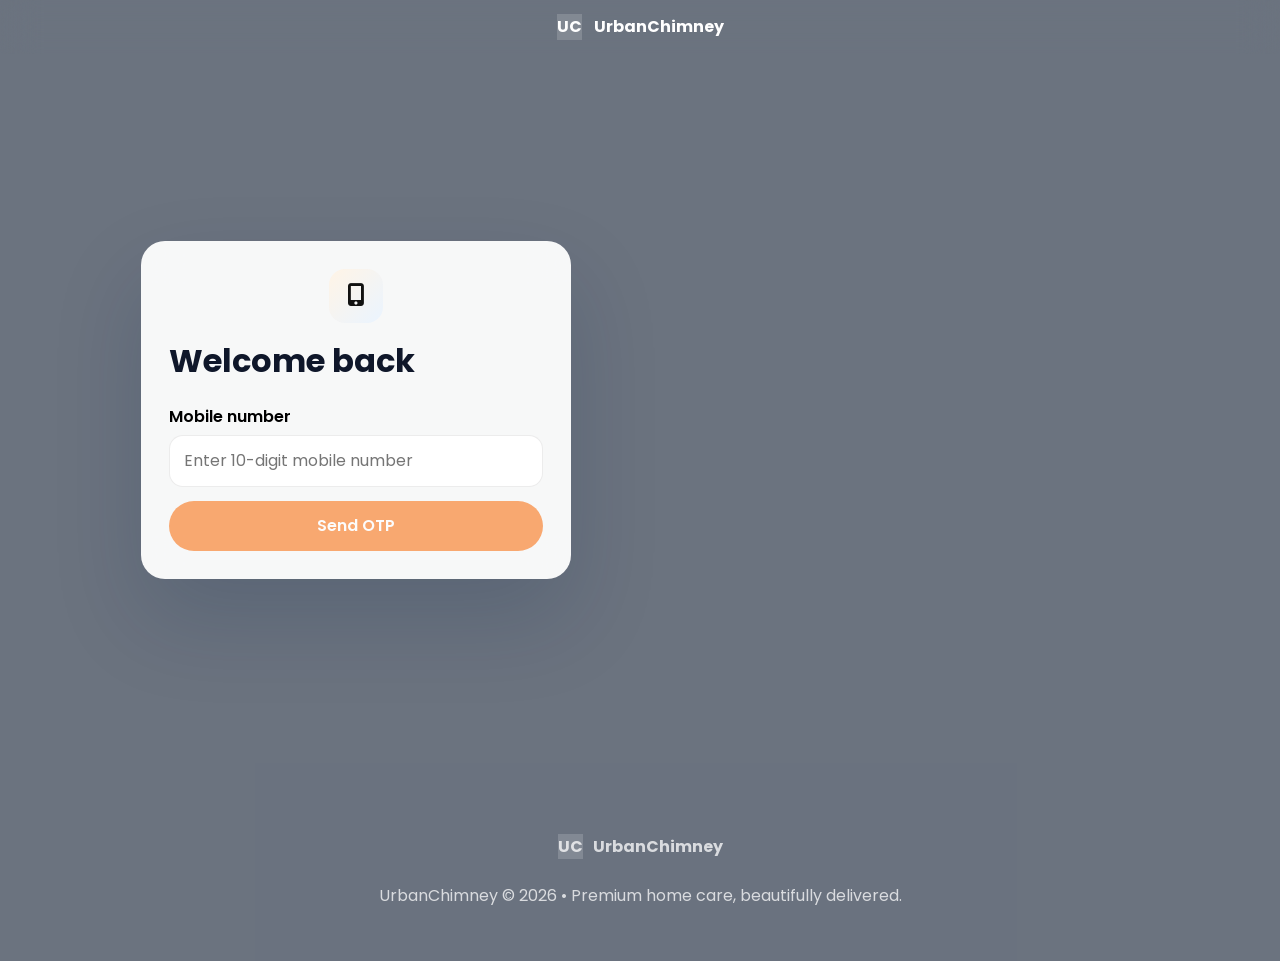
<file: index.html>
<!DOCTYPE html>
<html lang="en">
<head>
  <meta charset="UTF-8">
  <meta name="viewport" content="width=device-width, initial-scale=1.0">
  <title>UrbanChimney | Premium Home Services</title>
  <link rel="stylesheet" href="style.css">
  <link rel="preconnect" href="https://fonts.googleapis.com">
  <link rel="preconnect" href="https://fonts.gstatic.com" crossorigin>
  <link href="https://fonts.googleapis.com/css2?family=Poppins:wght@300;400;500;600;700&display=swap" rel="stylesheet">
  <link rel="stylesheet" href="https://cdnjs.cloudflare.com/ajax/libs/font-awesome/6.5.2/css/all.min.css">
</head>
<body class="auth-page">
  <header class="site-header auth-header">
    <div class="header-inner auth-header-inner">
      <a class="brand" href="index.html">
        <span class="brand-mark">UC</span>
        <span>UrbanChimney</span>
      </a>
    </div>
  </header>

  <main class="page-shell auth-shell auth-only-shell">
    <section class="form-card login-card">
      <div class="login-icon"><i class="fa-solid fa-mobile-screen-button"></i></div>
      <h2>Welcome back</h2>
      <form id="loginForm">
        <div class="form-grid">
          <div class="full-width">
            <label for="mobile">Mobile number</label>
            <input type="tel" id="mobile" maxlength="10" placeholder="Enter 10-digit mobile number" required autocomplete="tel">
          </div>
          <div class="full-width">
            <button class="btn btn-primary" type="button" id="sendOtpButton" disabled>Send OTP</button>
          </div>
          <div class="full-width otp-step" id="otpStep" hidden>
            <label for="otp">OTP</label>
            <input type="text" id="otp" maxlength="6" placeholder="Enter 6-digit OTP" autocomplete="one-time-code">
          </div>
          <div class="full-width otp-step" id="verifyStep" hidden>
            <button class="btn btn-success" type="submit" id="verifyOtpButton" disabled>Verify OTP</button>
          </div>
        </div>
        <div id="formMessage" class="form-message" aria-live="polite"></div>
      </form>
    </section>
  </main>

  <footer class="footer">
    <div class="footer-brand">
      <span class="brand-mark">UC</span>
      <span>UrbanChimney</span>
    </div>
    <p>UrbanChimney © 2026 • Premium home care, beautifully delivered.</p>
  </footer>
  <script src="app.js"></script>
</body>
</html>
</file>
<file: style.css>
:root {
  --primary: #111111;
  --primary-dark: #000000;
  --accent: #f97316;
  --accent-soft: #fff4e6;
  --surface: #ffffff;
  --surface-soft: #fff7f0;
  --text: #111111;
  --muted: #5b5566;
  --border: rgba(17, 17, 17, 0.08);
  --success: #16a34a;
  --shadow: 0 24px 60px rgba(0, 0, 0, 0.12);
  --bg: linear-gradient(180deg, #ffffff 0%, #f8f2ec 100%);
}

body[data-theme='dark'] {
  --primary: #4da3ff;
  --primary-dark: #93c5fd;
  --accent: #fbbf24;
  --accent-soft: rgba(251, 191, 36, 0.16);
  --surface: #111b2d;
  --surface-soft: #17263c;
  --text: #f4f8ff;
  --muted: #a8bad2;
  --border: rgba(147, 197, 253, 0.16);
  --shadow: 0 18px 45px rgba(0, 0, 0, 0.28);
  --bg: linear-gradient(135deg, #07111f 0%, #0f2039 48%, #0b1728 100%);
}

* { box-sizing: border-box; }

html { scroll-behavior: smooth; }

body {
  margin: 0;
  font-family: 'Poppins', sans-serif;
  background: var(--bg);
  color: var(--text);
  line-height: 1.6;
  min-height: 100vh;
  transition: background 0.25s ease, color 0.25s ease;
}

a { color: inherit; text-decoration: none; }

img { display: block; max-width: 100%; height: auto; object-fit: cover; }

button, input, select, textarea { font: inherit; }

.page-shell { max-width: 1200px; margin: 0 auto; padding: 24px 20px 60px; }

.site-header {
  position: sticky;
  top: 0;
  z-index: 1000;
  background: rgba(255, 255, 255, 0.94);
  backdrop-filter: blur(18px);
  border-bottom: 1px solid var(--border);
}

body[data-theme='dark'] .site-header { background: rgba(7, 17, 31, 0.82); }

.header-inner {
  max-width: 1200px;
  margin: 0 auto;
  padding: 14px 20px;
  display: flex;
  justify-content: space-between;
  align-items: center;
  gap: 12px;
}

.menu-toggle {
  width: 48px;
  height: 48px;
  display: grid;
  place-items: center;
  border: 1px solid var(--border);
  border-radius: 16px;
  background: var(--surface);
  color: var(--primary);
  cursor: pointer;
  transition: transform 0.2s ease, background 0.2s ease, border-color 0.2s ease;
}

.menu-toggle:hover {
  background: var(--surface-soft);
  transform: translateY(-1px);
}

.drawer-overlay {
  position: fixed;
  inset: 0;
  background: rgba(14, 36, 63, 0.48);
  opacity: 0;
  visibility: hidden;
  transition: opacity 0.28s ease, visibility 0.28s ease;
  z-index: 1200;
}

.drawer-overlay.active {
  opacity: 1;
  visibility: visible;
}

.side-drawer {
  position: fixed;
  left: -100%;
  top: 0;
  width: min(320px, 90vw);
  height: 100vh;
  background: var(--surface);
  box-shadow: 18px 0 45px rgba(15, 74, 156, 0.14);
  padding: 24px 18px;
  border-top-right-radius: 26px;
  border-bottom-right-radius: 26px;
  transition: left 0.28s ease;
  z-index: 1250;
  overflow-y: auto;
}

.side-drawer.open {
  left: 0;
}

.drawer-header {
  display: flex;
  align-items: flex-start;
  justify-content: space-between;
  gap: 14px;
  margin-bottom: 22px;
}

.drawer-brand {
  margin: 0;
  font-size: 1rem;
  font-weight: 700;
  color: var(--text);
}

.drawer-subtitle {
  margin: 6px 0 0;
  font-size: 0.95rem;
  color: var(--muted);
}

.drawer-close {
  width: 44px;
  height: 44px;
  display: grid;
  place-items: center;
  border: 1px solid var(--border);
  border-radius: 14px;
  background: var(--surface);
  color: var(--primary-dark);
  cursor: pointer;
}

.drawer-list {
  list-style: none;
  padding: 0;
  margin: 0;
  display: grid;
  gap: 10px;
}

.drawer-item {
  width: 100%;
  display: flex;
  align-items: center;
  gap: 12px;
  padding: 14px 16px;
  border-radius: 18px;
  border: 1px solid transparent;
  background: var(--surface);
  color: var(--text);
  font-weight: 600;
  transition: transform 0.2s ease, background 0.2s ease, border-color 0.2s ease, color 0.2s ease;
}

.drawer-item:hover,
.drawer-item:focus-visible {
  background: rgba(22, 93, 156, 0.08);
  border-color: rgba(22, 93, 156, 0.16);
  transform: translateX(1px);
}

.drawer-item i {
  width: 38px;
  height: 38px;
  display: grid;
  place-items: center;
  border-radius: 14px;
  background: var(--surface-soft);
  color: var(--primary);
  font-size: 1rem;
}

.drawer-item span {
  flex: 1;
  text-align: left;
}

.drawer-item.drawer-logout {
  width: 100%;
  text-align: left;
}

body.drawer-open {
  overflow: hidden;
}


.brand { display: flex; align-items: center; gap: 12px; font-weight: 700; color: var(--primary-dark); }

.brand img {
  width: 46px; height: 46px; object-fit: contain; border-radius: 14px; padding: 4px;
  background: var(--surface); border: 1px solid var(--border); box-shadow: var(--shadow);
}

.nav-links { display: flex; flex-wrap: wrap; gap: 8px; align-items: center; }

.nav-links a, .theme-toggle, .nav-logout {
  padding: 8px 12px; border-radius: 999px; border: 0; transition: all 0.2s ease;
}

.nav-links a { color: var(--muted); }

.nav-links a:hover, .nav-links a.active { background: var(--primary); color: #fff; }

.theme-toggle, .nav-logout { background: var(--surface-soft); color: var(--primary-dark); cursor: pointer; }

.theme-toggle:hover, .nav-logout:hover { transform: translateY(-1px); }

.nav-logout { background: var(--primary); color: #fff; }

.btn {
  display: inline-flex; align-items: center; justify-content: center; gap: 8px;
  border: 0; border-radius: 999px; padding: 12px 18px; font-weight: 600; cursor: pointer;
  transition: transform 0.2s ease, box-shadow 0.2s ease, background 0.2s ease;
}

.btn:hover { transform: translateY(-2px); box-shadow: 0 10px 18px rgba(22, 93, 156, 0.16); }
.btn:disabled { opacity: 0.6; cursor: not-allowed; transform: none; box-shadow: none; }
.btn-primary { background: var(--accent); color: #fff; }
.btn-secondary { background: var(--surface); color: var(--accent); border: 1px solid rgba(249, 115, 22, 0.22); }
.btn-success { background: #111111; color: #fff; }
.btn-primary:hover, .btn-success:hover { box-shadow: 0 16px 28px rgba(249, 115, 22, 0.24); }
.btn-secondary:hover { border-color: rgba(249, 115, 22, 0.4); }

..hero, .auth-shell, .dashboard-grid { display: grid; gap: 24px; align-items: start; }
.hero { grid-template-columns: 1.1fr 0.9fr; padding: 30px 0 24px; }
.auth-page {
  background-image: url('https://images.unsplash.com/photo-1519710164239-da123dc03ef4?auto=format&fit=crop&w=1600&q=80');
  background-size: cover;
  background-position: center;
  background-repeat: no-repeat;
  min-height: 100vh;
  position: relative;
}

.auth-page::before {
  content: '';
  position: absolute;
  inset: 0;
  background: rgba(8, 21, 42, 0.6);
  pointer-events: none;
}

.auth-shell { grid-template-columns: 1.02fr 0.98fr; min-height: calc(100vh - 120px); padding-top: 20px; position: relative; z-index: 1; }
.auth-only-shell { min-height: calc(100vh - 140px); display: grid; place-items: center; padding-top: 12px; }
.auth-header-inner { justify-content: center; }
.dashboard-grid { grid-template-columns: 1.15fr 0.85fr; padding-top: 8px; }

.glass-card, .card, .form-card, .panel, .stat-card {
  background: var(--surface); border: 1px solid var(--border); border-radius: 24px; box-shadow: var(--shadow);
}

.auth-header { background: transparent; border-bottom: none; }

.login-card { position: relative; width: min(100%, 520px); background: rgba(255, 255, 255, 0.95); border: 1px solid rgba(255,255,255,0.75); box-shadow: 0 40px 90px rgba(9, 30, 66, 0.16); backdrop-filter: blur(18px); }
.auth-only-shell .login-card { padding: 34px 32px; }
.auth-only-shell .form-grid { grid-template-columns: 1fr; }
.auth-only-shell .btn { width: 100%; }
.auth-only-shell .login-icon { margin-inline: auto; }

.login-card h2 { margin: 0 0 18px; font-size: clamp(2rem, 2.4vw, 2.4rem); color: #0f172a; }

.login-mode-toggle { display: flex; gap: 10px; margin-bottom: 18px; }

.form-message.info { display: block; background: rgba(59, 130, 246, 0.12); color: #1d4ed8; }

.auth-page .footer { position: relative; z-index: 1; background: transparent; color: rgba(255,255,255,0.8); }

.auth-page .footer-brand span, .auth-page .footer p { color: rgba(255,255,255,0.75); }

.auth-page .brand, .auth-page .brand-mark { color: #ffffff; }

.auth-page .brand-mark { background: rgba(255,255,255,0.16); color: #ffffff; }

.auth-shell .form-card { border: none; }

.hero-card { padding: 34px; color: #fff; background: linear-gradient(135deg, #111111 0%, #2d2d2d 100%); overflow: hidden; position: relative; }
.hero-card::after { content: ''; position: absolute; right: -40px; bottom: -40px; width: 200px; height: 200px; border-radius: 50%; background: rgba(249, 115, 22, 0.16); }
.hero-card h1 { font-size: clamp(2.1rem, 3vw, 3.2rem); line-height: 1.1; margin: 12px 0 14px; }
.hero-card p { color: rgba(255,255,255,0.88); margin: 0 0 20px; }
.hero-badge { display: inline-flex; align-items: center; gap: 8px; padding: 10px 14px; border-radius: 999px; background: rgba(249, 115, 22, 0.18); font-size: 0.95rem; font-weight: 700; letter-spacing: 0.02em; }
.hero-visual { padding: 24px; border-radius: 24px; background: linear-gradient(145deg, var(--surface), var(--surface-soft)); border: 1px solid var(--border); }
.hero-visual .panel { padding: 16px; margin-bottom: 14px; background: var(--surface); }
.hero-visual .panel:last-child { margin-bottom: 0; }

.section-title { display: flex; justify-content: space-between; align-items: end; gap: 12px; margin: 24px 0 16px; }
.section-title h2 { margin: 0; font-size: 1.35rem; }
.section-title p { margin: 4px 0 0; color: var(--muted); }
.service-grid { display: grid; grid-template-columns: repeat(3, minmax(0, 1fr)); gap: 18px; }
.home-grid { grid-template-columns: repeat(2, minmax(0, 1fr)); }
.gallery-grid { display: grid; grid-template-columns: repeat(3, minmax(0, 1fr)); gap: 18px; margin-top: 16px; }
.services-gallery-grid { grid-template-columns: repeat(3, minmax(0, 1fr)); }
.gallery-card { position: relative; overflow: hidden; border-radius: 24px; background: var(--surface); border: 1px solid var(--border); box-shadow: var(--shadow); transition: transform 0.25s ease, box-shadow 0.25s ease; }
.gallery-card:hover { transform: translateY(-4px); box-shadow: 0 26px 60px rgba(15, 74, 122, 0.14); }
.gallery-card img { display: block; width: 100%; height: 280px; object-fit: cover; }
.gallery-card-body { padding: 18px; }
.gallery-card-body strong { display: block; font-size: 1rem; margin-bottom: 8px; }
.gallery-card-body p { margin: 0; color: var(--muted); font-size: 0.95rem; }
.photo-panel { padding-top: 8px; }
.hero-image img { border-radius: 24px; }
.premium-card img { border-radius: 0; height: 260px; width: 100%; }
.service-card img { border-top-left-radius: 24px; border-top-right-radius: 24px; height: 260px; object-fit: cover; }
.card-body { padding: 20px; }
.card-footer { margin-top: 18px; }
.card-footer .btn { width: auto; }
.card { overflow: hidden; padding: 0; transition: transform 0.2s ease, box-shadow 0.2s ease; }
.card:hover { transform: translateY(-6px); box-shadow: 0 24px 50px rgba(15, 74, 122, 0.16); }
.service-card .card-body li { margin-bottom: 6px; }
.service-card .card-footer { margin-top: 10px; }
.service-meta { display: flex; justify-content: space-between; align-items: center; gap: 10px; margin-bottom: 10px; }
.price-pill { display: inline-flex; align-items: center; justify-content: center; padding: 7px 10px; border-radius: 999px; background: var(--accent-soft); color: var(--primary-dark); font-weight: 700; font-size: 0.9rem; }
.card .icon { width: 48px; height: 48px; border-radius: 14px; display: grid; place-items: center; margin-bottom: 12px; background: linear-gradient(135deg, var(--accent-soft), #eaf4ff); color: var(--primary); font-size: 1.2rem; }

.summary-grid, .stats-grid { display: grid; gap: 16px; }
.stats-grid { grid-template-columns: repeat(2, minmax(0, 1fr)); }
.stat-card { padding: 18px; }
.stat-card strong { display: block; font-size: 1.1rem; color: var(--primary-dark); }

.form-card { padding: 24px; }
.form-card h2, .panel h2 { margin-top: 0; }
.form-grid { display: grid; grid-template-columns: repeat(2, minmax(0, 1fr)); gap: 14px; }
label { display: block; margin-bottom: 6px; font-weight: 600; color: var(--primary-dark); }
input, select, textarea { width: 100%; padding: 12px 14px; border: 1px solid var(--border); border-radius: 14px; background: var(--surface); color: var(--text); transition: border-color 0.2s ease, box-shadow 0.2s ease; }
input:focus, select:focus, textarea:focus { outline: none; border-color: var(--accent); box-shadow: 0 0 0 3px rgba(245, 158, 11, 0.16); }
.full-width { grid-column: 1 / -1; }
.inline-actions { display: flex; flex-wrap: wrap; gap: 12px; margin-top: 16px; }
.muted { color: var(--muted); }
.notice { margin-top: 16px; padding: 12px 14px; border-radius: 14px; background: var(--surface-soft); color: var(--primary-dark); }

.payment-options { display: grid; gap: 12px; margin-top: 12px; }
.payment-option { display: flex; justify-content: space-between; align-items: center; gap: 12px; padding: 14px 16px; border: 1px solid var(--border); border-radius: 18px; background: var(--surface-soft); cursor: pointer; transition: transform 0.2s ease, box-shadow 0.2s ease; }
.payment-option strong { font-size: 1rem; }
.payment-option .muted { margin: 2px 0 0; }
.payment-option:hover { transform: translateY(-2px); box-shadow: 0 12px 24px rgba(15, 74, 122, 0.1); }
.payment-option-main { display: flex; align-items: center; gap: 12px; flex: 1; }
.payment-option-actions { display: flex; align-items: center; gap: 10px; }
.payment-icon { width: 44px; height: 44px; border-radius: 14px; display: grid; place-items: center; background: linear-gradient(135deg, var(--accent-soft), #eaf4ff); color: var(--primary); font-size: 1rem; }
.payment-note { color: var(--muted); font-size: 0.92rem; }
.btn-small { padding: 8px 12px; font-size: 0.9rem; }
.payment-option input { margin: 0; }
.payment-option.selected { border-color: var(--primary); background: linear-gradient(135deg, rgba(22,93,156,0.08), rgba(245,158,11,0.12)); }

.login-card { position: relative; width: min(100%, 430px); }
.auth-only-shell .login-card { padding: 28px; }
.auth-only-shell .form-grid { grid-template-columns: 1fr; }
.auth-only-shell .btn { width: 100%; }
.auth-only-shell .login-icon { margin-inline: auto; }
.otp-step[hidden] { display: none; }
.login-icon { width: 54px; height: 54px; border-radius: 16px; display: grid; place-items: center; margin-bottom: 12px; background: linear-gradient(135deg, var(--accent-soft), #eaf4ff); color: var(--primary); font-size: 1.4rem; }
.otp-row { display: flex; gap: 10px; align-items: center; }
.otp-row input { flex: 1; }
.otp-btn { white-space: nowrap; }
.form-message { margin-top: 12px; padding: 10px 12px; border-radius: 12px; font-size: 0.95rem; display: none; }
.form-message.success { display: block; background: #ecfdf3; color: #166534; }
.form-message.error { display: block; background: #fef2f2; color: #b91c1c; }

.dashboard-highlight { padding: 20px; border-radius: 20px; background: linear-gradient(135deg, var(--surface-soft), var(--surface)); border: 1px solid var(--border); display: flex; justify-content: space-between; align-items: center; gap: 16px; }
.dashboard-highlight strong { font-size: 1.1rem; }
.dashboard-list { display: grid; gap: 12px; margin-top: 16px; }
.dashboard-list .list-item { display: flex; justify-content: space-between; align-items: center; padding: 12px 14px; border-radius: 14px; border: 1px solid var(--border); background: var(--surface); }

.history-item, .invoice-row { display: flex; justify-content: space-between; align-items: center; gap: 12px; padding: 12px 14px; border: 1px solid var(--border); border-radius: 14px; background: var(--surface); margin-top: 10px; }
.history-item p, .timeline-item p, .empty-state { margin: 4px 0 0; color: var(--muted); }
.timeline-item { display: flex; gap: 12px; padding: 12px 0; border-left: 2px solid var(--border); padding-left: 18px; position: relative; }
.timeline-item.active { border-color: var(--primary); }
.timeline-dot { width: 12px; height: 12px; border-radius: 50%; background: var(--border); position: absolute; left: -7px; top: 18px; }
.timeline-item.active .timeline-dot { background: var(--primary); }

.invoice-row.total { font-weight: 700; color: var(--primary-dark); }

.loading-overlay { position: fixed; inset: 0; background: rgba(5, 12, 24, 0.55); display: none; align-items: center; justify-content: center; z-index: 9999; }
.loading-overlay.active { display: flex; }
.loading-card { background: var(--surface); color: var(--text); padding: 22px 24px; border-radius: 18px; display: flex; align-items: center; gap: 12px; box-shadow: var(--shadow); }
.spinner { width: 22px; height: 22px; border-radius: 50%; border: 3px solid rgba(22,93,156,0.2); border-top-color: var(--primary); animation: spin 0.8s linear infinite; }
@keyframes spin { to { transform: rotate(360deg); } }

.toast-stack { position: fixed; top: 20px; right: 20px; display: grid; gap: 10px; z-index: 10000; }
.toast { min-width: 240px; max-width: 320px; padding: 12px 14px; border-radius: 14px; color: #fff; background: var(--primary); opacity: 0; transform: translateY(-8px); transition: all 0.2s ease; }
.toast.show { opacity: 1; transform: translateY(0); }
.toast.success { background: linear-gradient(135deg, #14b8a6, #0f766e); }
.toast.error { background: linear-gradient(135deg, #ef4444, #b91c1c); }
.toast.info { background: linear-gradient(135deg, var(--primary), var(--accent)); }

.success-page { min-height: 100vh; display: flex; flex-direction: column; background: linear-gradient(180deg, #f7fdf8 0%, #ffffff 100%); }
.success-page .page-shell { flex: 1; display: flex; align-items: center; justify-content: center; padding: 16px 12px 28px; width: 100%; }
.success-card { width: min(100%, 860px); max-width: 940px; text-align: left; background: rgba(255,255,255,0.97); border: 1px solid rgba(34,197,94,0.14); box-shadow: 0 24px 70px rgba(15, 42, 70, 0.08); border-radius: 24px; padding: 20px; position: relative; overflow: hidden; }
.success-card::before {
  content: '';
  position: absolute; inset: 0;
  background: radial-gradient(circle at top right, rgba(34,197,94,0.08), transparent 38%);
  pointer-events: none;
}
.success-hero { display: grid; gap: 16px; grid-template-columns: auto 1fr; align-items: center; margin-bottom: 18px; }
.success-badge { width: 72px; height: 72px; border-radius: 50%; display: grid; place-items: center; background: linear-gradient(135deg, #d1fae5 0%, #22c55e 100%); color: #ffffff; font-size: 1.6rem; box-shadow: 0 16px 28px rgba(34,197,94,0.24); transform: scale(0.8); opacity: 0; }
.success-badge.success-badge-animate { animation: success-pop 0.7s cubic-bezier(0.22, 1, 0.36, 1) forwards; }
@keyframes success-pop { 0% { transform: scale(0.6); opacity: 0; } 60% { transform: scale(1.08); opacity: 1; } 100% { transform: scale(1); opacity: 1; } }
.success-chip { display: inline-flex; align-items: center; gap: 8px; padding: 8px 12px; border-radius: 999px; background: rgba(22, 163, 74, 0.12); color: #166534; font-weight: 700; letter-spacing: 0.01em; margin: 0; font-size: 0.9rem; }
.success-hero h1 { margin: 0; font-size: clamp(1.35rem, 3vw, 1.8rem); line-height: 1.15; color: #111827; }
.success-copy { margin: 8px 0 0; color: #4b5563; max-width: 620px; font-size: 0.95rem; }
.success-summary { display: grid; grid-template-columns: repeat(2, minmax(0, 1fr)); gap: 12px; margin-bottom: 18px; }
.success-summary-card { background: #f8fffb; border: 1px solid rgba(34,197,94,0.15); border-radius: 16px; padding: 12px 14px; box-shadow: inset 0 0 0 1px rgba(255,255,255,0.4); min-width: 0; }
.summary-label { display: block; color: #64748b; margin-bottom: 6px; font-size: 0.74rem; text-transform: uppercase; letter-spacing: 0.08em; }
.success-summary-card strong { display: block; color: #111827; font-size: 0.95rem; line-height: 1.35; word-break: break-word; }
.success-actions { display: flex; flex-wrap: wrap; gap: 10px; justify-content: center; margin-top: 8px; }
.success-actions .btn { min-width: 0; width: 100%; }
.success-actions a.btn { text-decoration: none; }
.success-message { animation: fade-in-up 0.6s ease both; }
.success-card, .success-summary-card, .success-actions .btn { animation: fade-in-up 0.5s ease both; }
@keyframes fade-in-up { from { opacity: 0; transform: translateY(18px); } to { opacity: 1; transform: translateY(0); } }
.success-confetti { position: fixed; inset: 0; pointer-events: none; overflow: hidden; z-index: 9999; }
.confetti-dot { position: absolute; width: 10px; height: 10px; border-radius: 50%; opacity: 0.95; animation: confetti-fall linear forwards; }
.receipt-shell { width: min(100%, 900px); margin: 0 auto; padding: 24px 0 40px; }
.receipt-card { background: #fff; border-radius: 24px; border: 1px solid rgba(17, 17, 17, 0.08); box-shadow: 0 20px 40px rgba(0,0,0,0.08); padding: 24px; color: #111; }
.receipt-card .receipt-title { font-size: 20px; font-weight: 700; margin: 0 0 4px; }
.receipt-card .receipt-subtitle { font-size: 14px; color: #64748b; margin: 0 0 18px; }
.receipt-card .receipt-section { margin-top: 16px; padding-top: 14px; border-top: 1px solid #e5e7eb; }
.receipt-card .receipt-section h3 { font-size: 16px; margin: 0 0 8px; color: #111; }
.receipt-card .receipt-row { display: flex; justify-content: space-between; gap: 12px; padding: 6px 0; border-bottom: 1px dashed #e5e7eb; font-size: 14px; }
.receipt-card .receipt-label { color: #64748b; }
.receipt-card .receipt-value { font-weight: 600; text-align: right; max-width: 60%; word-break: break-word; }
.receipt-card .receipt-footer { margin-top: 18px; text-align: center; font-size: 12px; color: #64748b; line-height: 1.5; }
.receipt-card .receipt-logo { display: flex; align-items: center; gap: 10px; margin-bottom: 6px; font-weight: 700; font-size: 20px; }
.receipt-card .receipt-logo-mark { display: inline-grid; place-items: center; width: 40px; height: 40px; border-radius: 12px; background: #111; color: #fff; font-size: 16px; }
@media (max-width: 700px) {
  .success-page .page-shell { padding: 10px 8px 20px; }
  .success-card { padding: 16px; border-radius: 18px; }
  .success-hero { grid-template-columns: 1fr; }
  .success-badge { width: 60px; height: 60px; font-size: 1.35rem; }
  .success-summary { grid-template-columns: 1fr; gap: 10px; }
  .success-summary-card strong { font-size: 0.92rem; }
  .success-actions { flex-direction: column; }
  .success-actions .btn { width: 100%; min-width: 0; }
  .receipt-card { padding: 16px; border-radius: 16px; }
  .receipt-card .receipt-row { flex-direction: column; gap: 2px; align-items: flex-start; }
  .receipt-card .receipt-value { max-width: 100%; text-align: left; }
}
@media (max-width: 420px) {
  body { overflow-x: hidden; }
  .page-shell { padding-left: 10px; padding-right: 10px; }
  .success-card { padding: 14px; }
  .success-copy { font-size: 0.9rem; }
  .success-chip { font-size: 0.84rem; }
  .receipt-shell { padding: 10px 0 24px; }
}
@keyframes confetti-fall { 0% { transform: translateY(-10px) rotate(0deg); opacity: 1; } 100% { transform: translateY(110vh) rotate(720deg); opacity: 0; } }
.footer { text-align: center; padding: 0 20px 36px; color: var(--muted); margin-top: 20px; }
.footer-brand { display: inline-flex; align-items: center; justify-content: center; gap: 10px; margin-bottom: 8px; font-weight: 700; color: var(--primary-dark); }
.footer-brand img { width: 40px; height: 40px; border-radius: 12px; padding: 3px; background: var(--surface); border: 1px solid var(--border); box-shadow: var(--shadow); object-fit: contain; }

.contact-panel { margin: 32px 0 0; }
.contact-panel .section-title { margin-bottom: 18px; }
.contact-grid { display: grid; gap: 20px; }
.contact-card { padding: 24px; border-radius: 28px; background: #111111; color: #fff; box-shadow: 0 24px 60px rgba(0,0,0,0.18); border: 1px solid rgba(255,255,255,0.08); }
.contact-header .eyebrow { margin: 0 0 4px; font-size: 0.78rem; letter-spacing: 0.18em; text-transform: uppercase; color: #fb923c; }
.contact-header h3 { margin: 0; font-size: clamp(1.45rem, 2vw, 2rem); }
.contact-header p { margin: 6px 0 0; color: #e5e7eb; }
.contact-list { display: grid; gap: 12px; margin-top: 18px; }
.contact-link { display: flex; align-items: center; gap: 12px; padding: 16px 18px; border-radius: 18px; background: rgba(255,255,255,0.05); border: 1px solid rgba(255,255,255,0.1); color: #fff; transition: background 0.2s ease, transform 0.2s ease; }
.contact-link:hover { background: rgba(255,255,255,0.12); transform: translateY(-1px); }
.contact-link i { width: 42px; height: 42px; display: grid; place-items: center; border-radius: 14px; background: rgba(249, 115, 22, 0.14); color: #f97316; }
.contact-link span { font-weight: 700; }
@media (min-width: 900px) {
  .contact-grid { grid-template-columns: 1fr; }
}

.contact-panel { margin-top: 24px; }
.contact-card { display: grid; gap: 16px; padding: 22px; border-radius: 24px; background: var(--surface); border: 1px solid var(--border); box-shadow: var(--shadow); }
.contact-info { display: flex; align-items: center; gap: 14px; padding: 14px 12px; border-radius: 18px; background: var(--surface-soft); }
.contact-icon { width: 52px; height: 52px; display: grid; place-items: center; border-radius: 18px; background: linear-gradient(135deg, rgba(22, 93, 156, 0.08), rgba(22, 93, 156, 0.18)); color: var(--primary); font-size: 1.2rem; }
.contact-info strong { display: block; margin-bottom: 4px; color: var(--primary-dark); }
.contact-info p { margin: 0; color: var(--text); }

@media (max-width: 900px) {
  .hero, .auth-shell, .dashboard-grid { grid-template-columns: 1fr; }
  .service-grid { grid-template-columns: 1fr 1fr; }
  .home-grid { grid-template-columns: 1fr; }
  .stats-grid { grid-template-columns: 1fr; }
}

@media (max-width: 640px) {
  .header-inner { flex-direction: column; align-items: flex-start; }
  .nav-links { width: 100%; justify-content: space-between; }
  .hero-card, .form-card, .panel, .card { border-radius: 18px; }
  .service-grid, .form-grid { grid-template-columns: 1fr; }
  .otp-row { flex-direction: column; align-items: stretch; }
  .page-shell { padding: 20px 16px 60px; }
  .dashboard-highlight { flex-direction: column; align-items: flex-start; }
  .premium-card img { height: 180px; }
}

.admin-page {
  background: #f6fbff;
}

.admin-header {
  background: #ffffff;
  border-bottom: 1px solid rgba(15, 74, 156, 0.08);
}

.admin-header .brand {
  gap: 10px;
}

.admin-header-actions {
  display: flex;
  gap: 12px;
  align-items: center;
}

.admin-shell {
  display: grid;
  grid-template-columns: 1fr;
  gap: 20px;
}

.admin-summary-card {
  display: flex;
  justify-content: space-between;
  gap: 18px;
  padding: 28px 28px 22px;
  border-radius: 26px;
  background: #ffffff;
  border: 1px solid rgba(15, 74, 156, 0.08);
  box-shadow: 0 22px 50px rgba(15, 74, 156, 0.05);
}

.admin-summary-card h1 {
  margin: 6px 0 0;
  font-size: 1.9rem;
}

.admin-cards {
  display: grid;
  grid-template-columns: repeat(3, minmax(0, 1fr));
  gap: 18px;
}

.admin-stat-card {
  padding: 24px 22px;
  border-radius: 24px;
  background: #ffffff;
  border: 1px solid rgba(15, 74, 156, 0.1);
  box-shadow: 0 18px 40px rgba(15, 74, 156, 0.06);
}

.admin-stat-card .stat-label {
  display: block;
  margin-bottom: 12px;
  color: #475569;
  font-size: 0.95rem;
}

.admin-stat-card strong {
  font-size: 2rem;
  color: #0f172a;
}

.admin-bookings-card {
  padding: 28px;
  border-radius: 28px;
  background: #ffffff;
  border: 1px solid rgba(15, 74, 156, 0.08);
  box-shadow: 0 22px 50px rgba(15, 74, 156, 0.05);
}

.admin-toolbar {
  display: flex;
  flex-wrap: wrap;
  gap: 14px;
  align-items: center;
  margin-bottom: 20px;
}

#adminSearchInput {
  flex: 1 1 320px;
  min-width: 220px;
  border: 1px solid rgba(15, 74, 156, 0.12);
  border-radius: 16px;
  padding: 14px 16px;
  background: #f8fbff;
  color: #0f172a;
}

.filter-group {
  display: flex;
  flex-wrap: wrap;
  gap: 10px;
}

.filter-btn {
  border: 1px solid rgba(15, 74, 156, 0.12);
  background: #ffffff;
  color: #0f172a;
  border-radius: 16px;
  padding: 12px 18px;
  font-weight: 600;
  cursor: pointer;
  transition: all 0.2s ease;
}

.filter-btn.active,
.filter-btn:hover {
  background: #eff8ff;
  border-color: rgba(56, 161, 255, 0.24);
}

.admin-table-wrap {
  display: grid;
  gap: 16px;
}

.admin-date-section {
  border-radius: 24px;
  border: 1px solid rgba(15, 74, 156, 0.08);
  background: #ffffff;
  box-shadow: 0 18px 40px rgba(15, 74, 156, 0.05);
  overflow: hidden;
}

.admin-date-section-header {
  display: flex;
  justify-content: space-between;
  align-items: center;
  gap: 12px;
  padding: 16px 18px;
  background: linear-gradient(135deg, rgba(22,93,156,0.08), rgba(245,158,11,0.08));
  border-bottom: 1px solid rgba(15, 74, 156, 0.08);
}

.admin-date-section-header h3 {
  margin: 0;
  color: #0f172a;
  font-size: 1rem;
}

.admin-date-section-header span {
  color: #64748b;
  font-size: 0.9rem;
}

.admin-date-section-body {
  display: grid;
  gap: 12px;
  padding: 16px;
}

.admin-date-section.completed-section .admin-date-section-header {
  background: linear-gradient(135deg, rgba(16,185,129,0.14), rgba(22,93,156,0.06));
}

.admin-booking-card {
  border-radius: 24px;
  border: 1px solid rgba(15, 74, 156, 0.08);
  background: #ffffff;
  box-shadow: 0 18px 40px rgba(15, 74, 156, 0.05);
  padding: 22px;
  transition: transform 0.2s ease, box-shadow 0.2s ease;
}

.admin-booking-card:hover {
  transform: translateY(-2px);
  box-shadow: 0 24px 50px rgba(15, 74, 156, 0.08);
}

.admin-booking-card-header {
  display: flex;
  justify-content: space-between;
  flex-wrap: wrap;
  gap: 12px;
  align-items: center;
  margin-bottom: 16px;
}

.booking-id {
  font-weight: 700;
  color: #0f172a;
}

.booking-status {
  margin-left: 12px;
  padding: 8px 12px;
  border-radius: 999px;
  font-size: 0.85rem;
  font-weight: 700;
  color: #0f172a;
  background: rgba(56, 161, 255, 0.12);
}

.badge-pending { background: rgba(251, 191, 36, 0.16); color: #92400e; }
.badge-technician-assigned { background: rgba(59, 130, 246, 0.12); color: #1d4ed8; }
.badge-technician-on-the-way { background: rgba(96, 165, 250, 0.16); color: #1d4ed8; }
.badge-service-started { background: rgba(37, 99, 235, 0.14); color: #1d4ed8; }
.badge-completed { background: rgba(16, 185, 129, 0.14); color: #047857; }

.booking-actions {
  display: flex;
  flex-wrap: wrap;
  gap: 10px;
}

.status-action-group {
  display: flex;
  flex-wrap: wrap;
  gap: 8px;
  margin-top: 14px;
}

.btn-status {
  background: #fff7ed;
  color: #9a2c00;
  border: 1px solid rgba(249, 115, 22, 0.18);
}

.btn-status.active {
  background: var(--accent);
  color: #fff;
}

.status-pill {
  display: inline-flex;
  align-items: center;
  justify-content: center;
  padding: 8px 10px;
  border-radius: 999px;
  font-size: 0.8rem;
  font-weight: 700;
  min-width: 110px;
}

.status-pill-pending { background: rgba(251, 191, 36, 0.18); color: #92400e; }
.status-pill-assigned { background: rgba(59, 130, 246, 0.16); color: #1d4ed8; }
.status-pill-on-the-way { background: rgba(249, 115, 22, 0.16); color: #9a2c00; }
.status-pill-on-hold { background: rgba(168, 85, 247, 0.16); color: #7c3aed; }
.status-pill-started { background: rgba(34, 211, 238, 0.18); color: #0f766e; }
.status-pill-completed { background: rgba(16, 185, 129, 0.16); color: #047857; }
.status-pill-cancelled { background: rgba(239, 68, 68, 0.16); color: #b91c1c; }

.tracking-status-card {
  margin-top: 16px;
  padding: 14px 16px;
  border: 1px solid rgba(17, 17, 17, 0.08);
  border-radius: 16px;
  background: #fafafa;
}

.tracking-status-head {
  display: flex;
  justify-content: space-between;
  align-items: center;
  gap: 10px;
  font-weight: 700;
}

.tracking-status-message {
  margin: 8px 0 0;
  color: var(--muted);
}

@media (max-width: 720px) {
  .admin-date-section-header {
    flex-direction: column;
    align-items: flex-start;
  }

  .booking-actions {
    width: 100%;
  }

  .booking-actions .btn {
    flex: 1;
  }

  .status-action-group {
    width: 100%;
  }

  .status-action-group .btn {
    flex: 1 1 calc(50% - 8px);
  }

  .tracking-status-head {
    flex-direction: column;
    align-items: flex-start;
  }
}

.booking-meta {
  display: grid;
  grid-template-columns: repeat(2, minmax(0, 1fr));
  gap: 16px;
  margin-bottom: 16px;
}

.booking-meta-row { grid-template-columns: repeat(3, minmax(0, 1fr)); }

.booking-meta div,
.detail-row {
  background: #f8fbff;
  padding: 16px;
  border-radius: 18px;
}

.booking-meta span,
.detail-row span {
  display: block;
  font-size: 0.88rem;
  color: #64748b;
  margin-bottom: 8px;
}

.booking-meta strong,
.detail-row strong {
  display: block;
  color: #0f172a;
  font-size: 1rem;
  line-height: 1.4;
}

.booking-details {
  padding: 16px;
  border-radius: 20px;
  border: 1px solid rgba(15, 74, 156, 0.08);
  background: #f8fbff;
}

.booking-status-row {
  display: grid;
  gap: 10px;
}

.status-select {
  width: 100%;
  min-width: 200px;
  border-radius: 16px;
  border: 1px solid rgba(15, 74, 156, 0.12);
  padding: 12px 14px;
  background: #ffffff;
}

.btn-small {
  min-width: auto;
  padding: 10px 14px;
  font-size: 0.92rem;
}

.footer.admin-footer {
  padding-top: 10px;
}

@media (max-width: 980px) {
  .admin-cards { grid-template-columns: 1fr; }
  .booking-meta { grid-template-columns: 1fr; }
  .booking-meta-row { grid-template-columns: 1fr; }
}

@media (max-width: 640px) {
  .admin-shell { gap: 18px; }
  .admin-summary-card { flex-direction: column; align-items: flex-start; }
  .admin-toolbar { flex-direction: column; align-items: stretch; }
  .filter-group { justify-content: stretch; }
}
</file>
